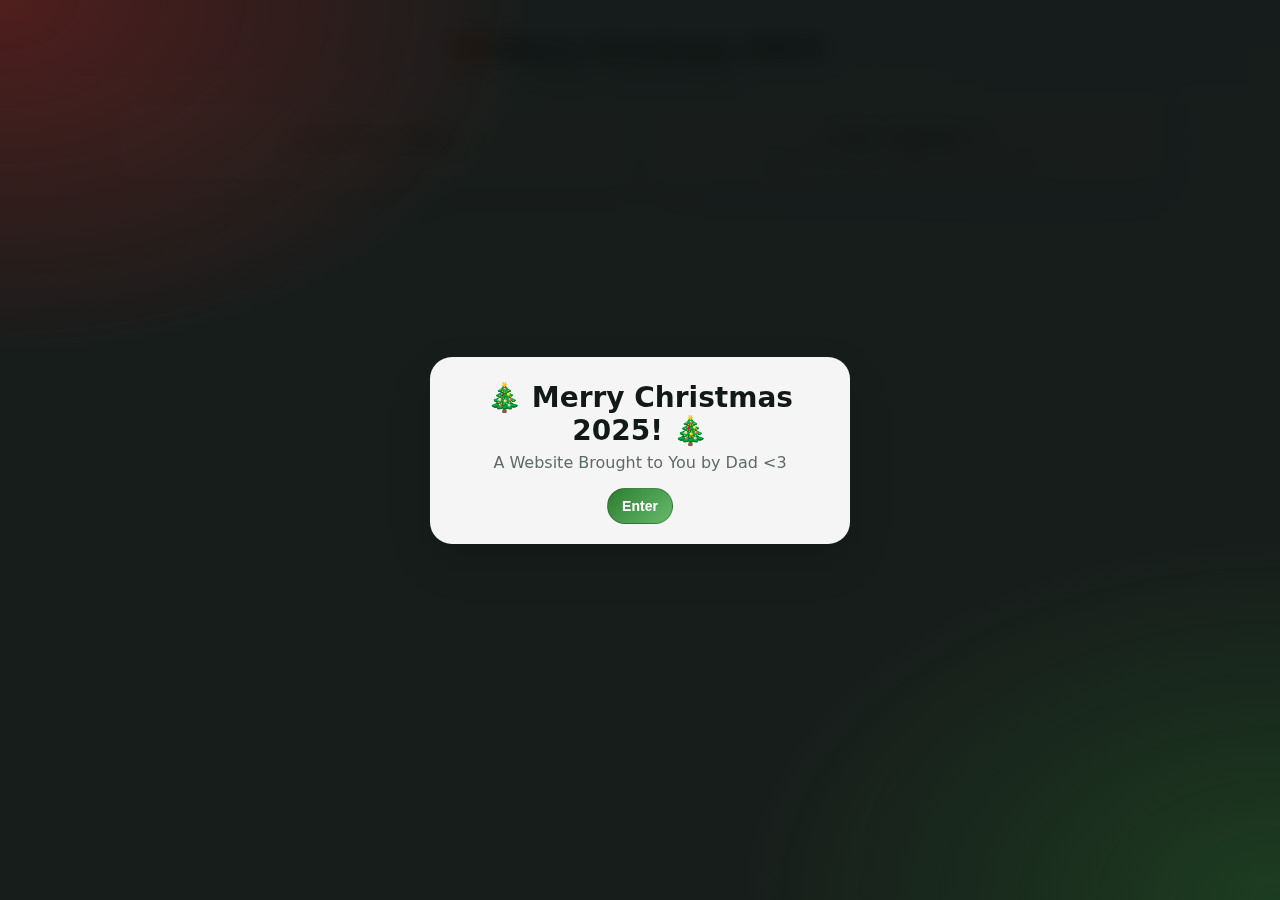
<file: index.html>
<!doctype html>
<html lang="en">
<head>
  <meta charset="utf-8" />
  <meta name="viewport" content="width=device-width, initial-scale=1" />
  <title>Merry Christmas 2025</title>
  <link rel="stylesheet" href="./assets/style.css" />
</head>
<body>
  <div id="xmas-splash" class="splash">
    <div class="splash-card">
      <h1>🎄 Merry Christmas 2025! 🎄</h1>
      <p>A Website Brought to You by Dad <3</p>
      <button class="btn primary" type="button" data-splash-enter>Enter</button>
    </div>
  </div>

  <main class="wrap section hub">
    <header class="hub-header">
      <h2>🎁 Merry Christmas 2025!</h2>
      <h3>Choose a room to open...</h3>
    </header>
    <section class="grid grid-2">
      <a class="tile room-tile" href="./emerson/index.html">
        <div class="tile-label">✨ Emerson's Room ✨</div>
        <div class="tile-sub">🧦 EmerSocks · 📚 Book Inventory</div>
      </a>
      <a class="tile room-tile" href="./kai/index.html">
        <div class="tile-label">🚀 Kai's Korner 🚀</div>
        <div class="tile-sub">🎮 Memory Game · 📚 Books · 🕹️ Games</div>
      </a>
    </section>
  </main>

  <script src="./assets/app.js"></script>
</body>
</html>
</file>
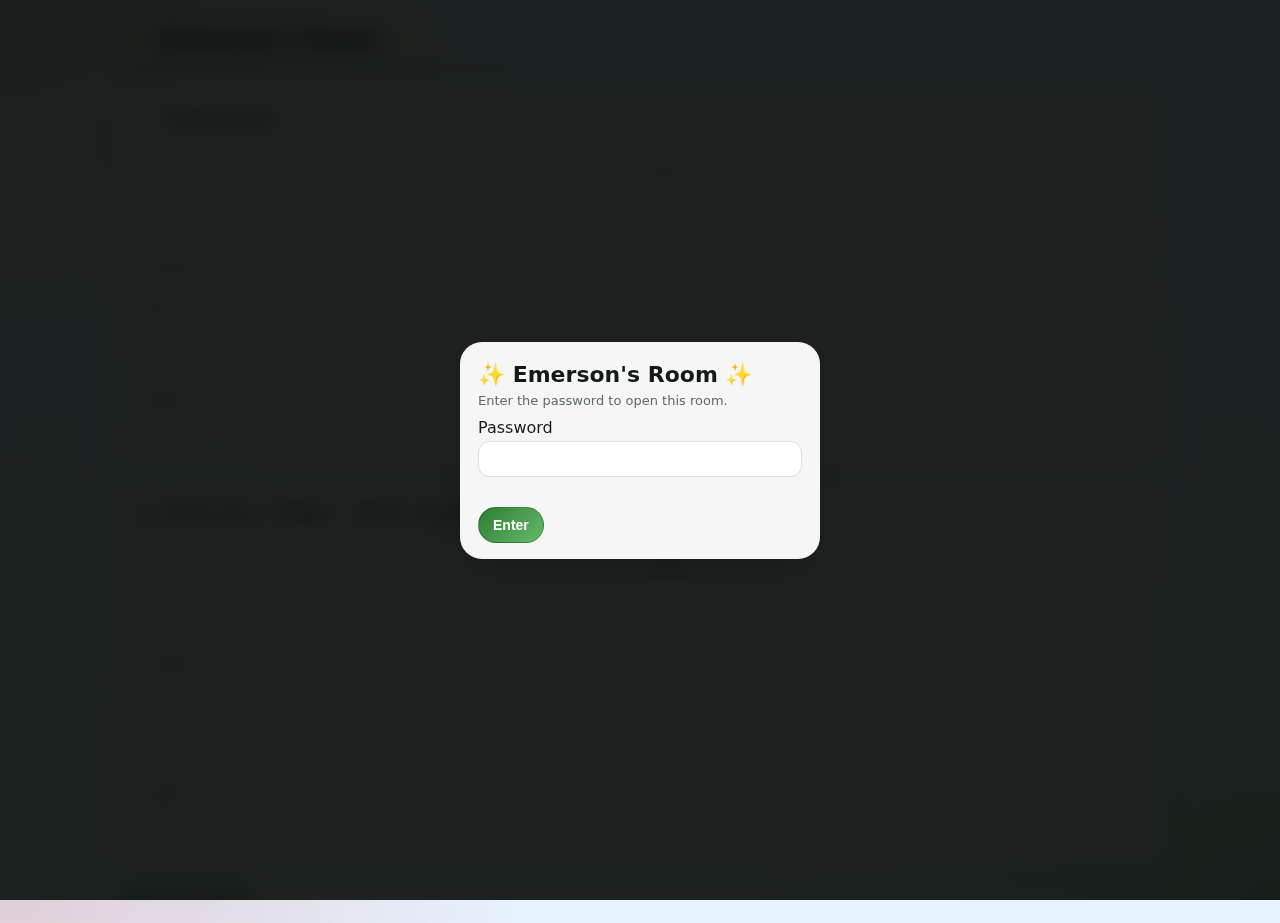
<file: emerson/index.html>
<!doctype html>
<html lang="en">
<head>
  <meta charset="utf-8" />
  <meta name="viewport" content="width=device-width, initial-scale=1" />
  <title>Emerson's Room</title>
  <link rel="stylesheet" href="../assets/style.css" />
</head>
<body class="room-emerson">
  <div id="gate-emerson" class="gate-overlay">
    <div class="gate-card">
      <h2>✨ Emerson's Room ✨</h2>
      <p class="help">Enter the password to open this room.</p>
      <label>
        Password
        <input type="password" autocomplete="off" />
      </label>
      <div class="gate-msg" data-gate-msg></div>
      <div class="actions">
        <button class="btn primary" type="button" data-gate-submit>Enter</button>
      </div>
    </div>
  </div>

  <main class="wrap section room">
    <header class="room-header">
      <h1>✨ Emerson's Room ✨</h1>
      <p class="help">This page is just for you. Use it to track your socks and books.</p>
    </header>

    <section class="card">
      <header class="card-head">
        <h2>🧦 EmerSocks!</h2>
      </header>
      <p class="help">Track your sock collection. Add pairs you own or ones you would like to get.</p>
      <form class="form" data-inventory="emer_socks" data-storage-key="emer_socks_v1">
        <div class="row">
          <label>
            Name
            <input name="name" required />
          </label>
          <label>
            Pattern
            <input name="pattern" />
          </label>
        </div>
        <div class="row">
          <label>
            Status
            <select name="status">
              <option value="owned">Owned</option>
              <option value="want">Want</option>
            </select>
          </label>
          <label>
            Pairs
            <input name="pairs" type="number" min="1" value="1" />
          </label>
        </div>
        <label>
          Notes
          <textarea name="notes" rows="2"></textarea>
        </label>
        <div class="actions">
          <button class="btn" type="submit">Add</button>
        </div>
      </form>
      <div class="list" data-list="emer_socks"></div>
      <div class="empty" data-empty="emer_socks">No socks added yet.</div>
    </section>

    <section class="card">
      <header class="card-head">
        <h2>📚 Emerson's Pages · Book Inventory</h2>
      </header>
      <p class="help">Keep a list of books you own, are reading, or want to read later.</p>
      <form class="form" data-inventory="emer_books" data-storage-key="emer_books_v1">
        <div class="row">
          <label>
            Title
            <input name="title" required />
          </label>
          <label>
            Author
            <input name="author" />
          </label>
        </div>
        <div class="row">
          <label>
            Status
            <select name="status">
              <option value="owned">Owned</option>
              <option value="want">Want</option>
              <option value="reading">Reading</option>
              <option value="finished">Finished</option>
            </select>
          </label>
          <label>
            Tag
            <input name="tag" placeholder="series, genre, etc." />
          </label>
        </div>
        <label>
          Notes
          <textarea name="notes" rows="2"></textarea>
        </label>
        <div class="actions">
          <button class="btn" type="submit">Add</button>
        </div>
      </form>
      <div class="list" data-list="emer_books"></div>
      <div class="empty" data-empty="emer_books">No books added yet.</div>
    </section>

    <footer class="footer">
      <a class="link" href="../index.html">Back to main page</a>
    </footer>
  </main>

  <script src="../assets/app.js"></script>
</body>
</html>
</file>
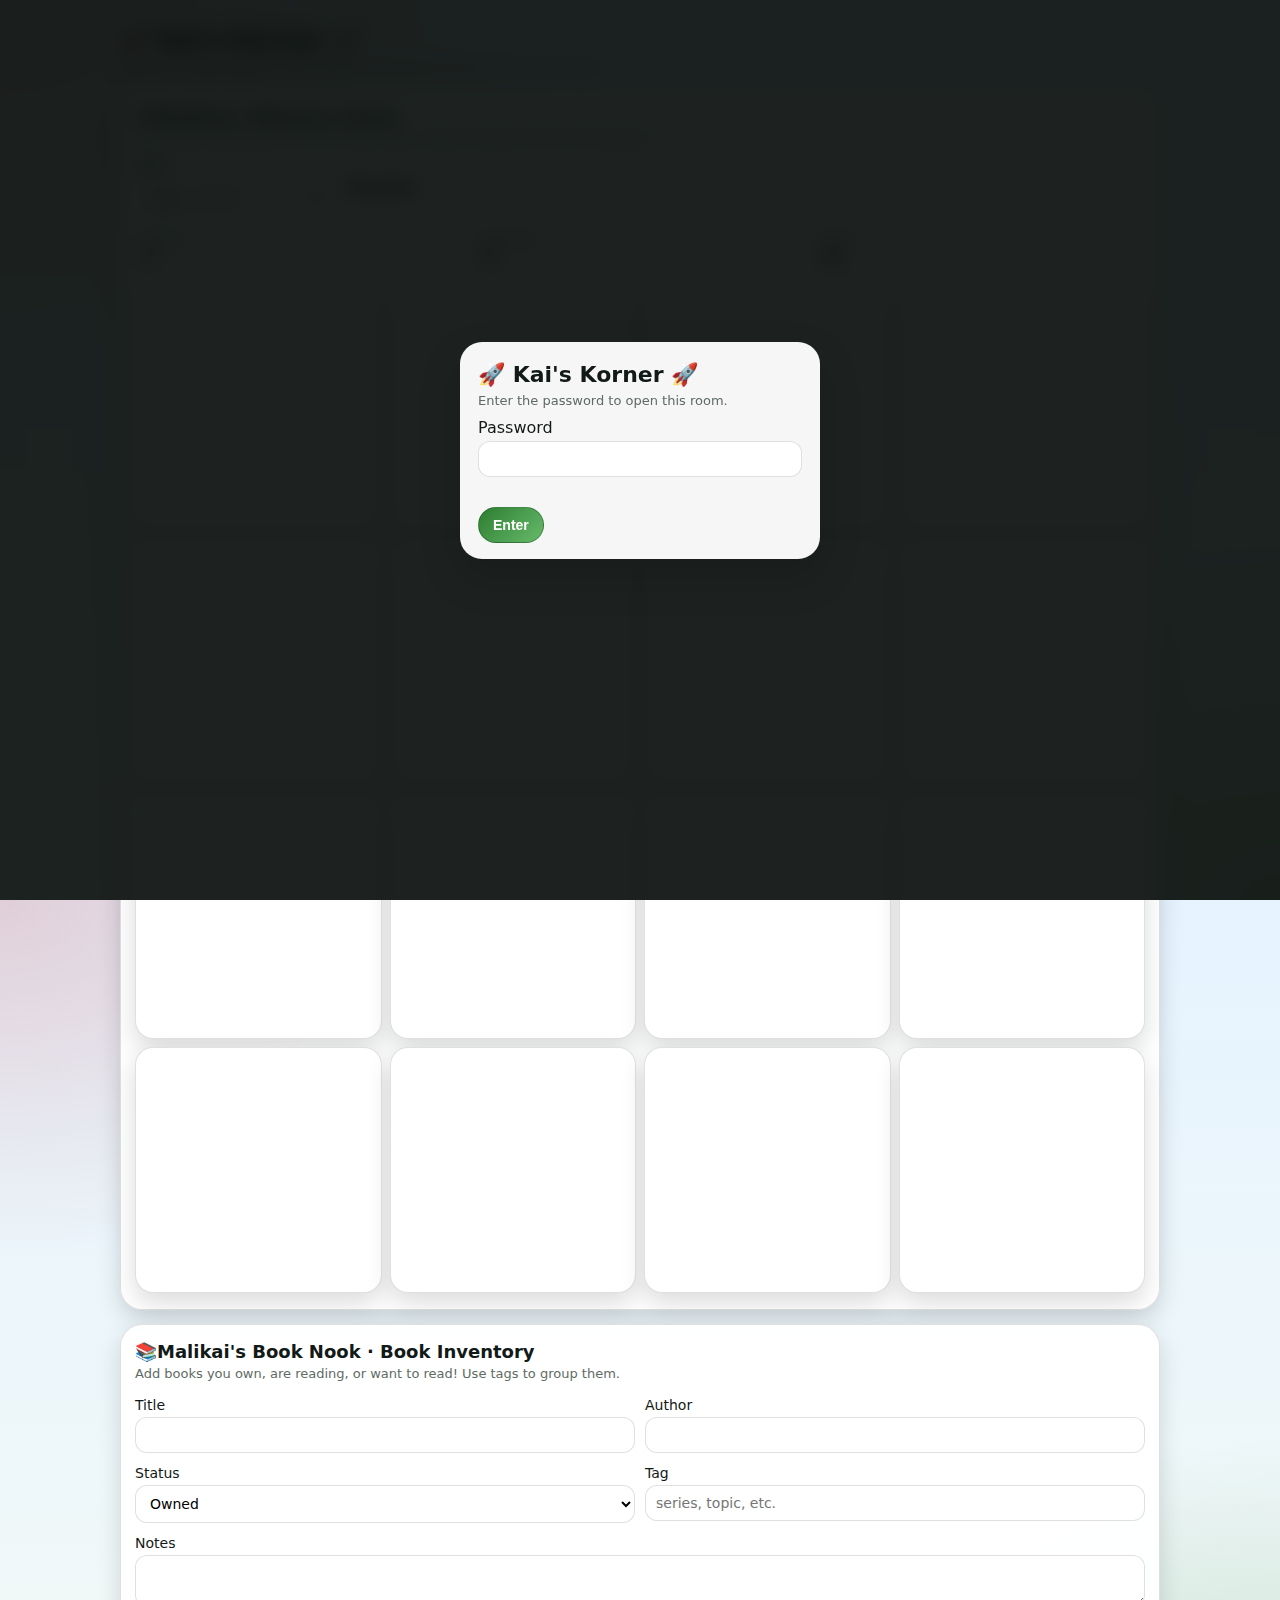
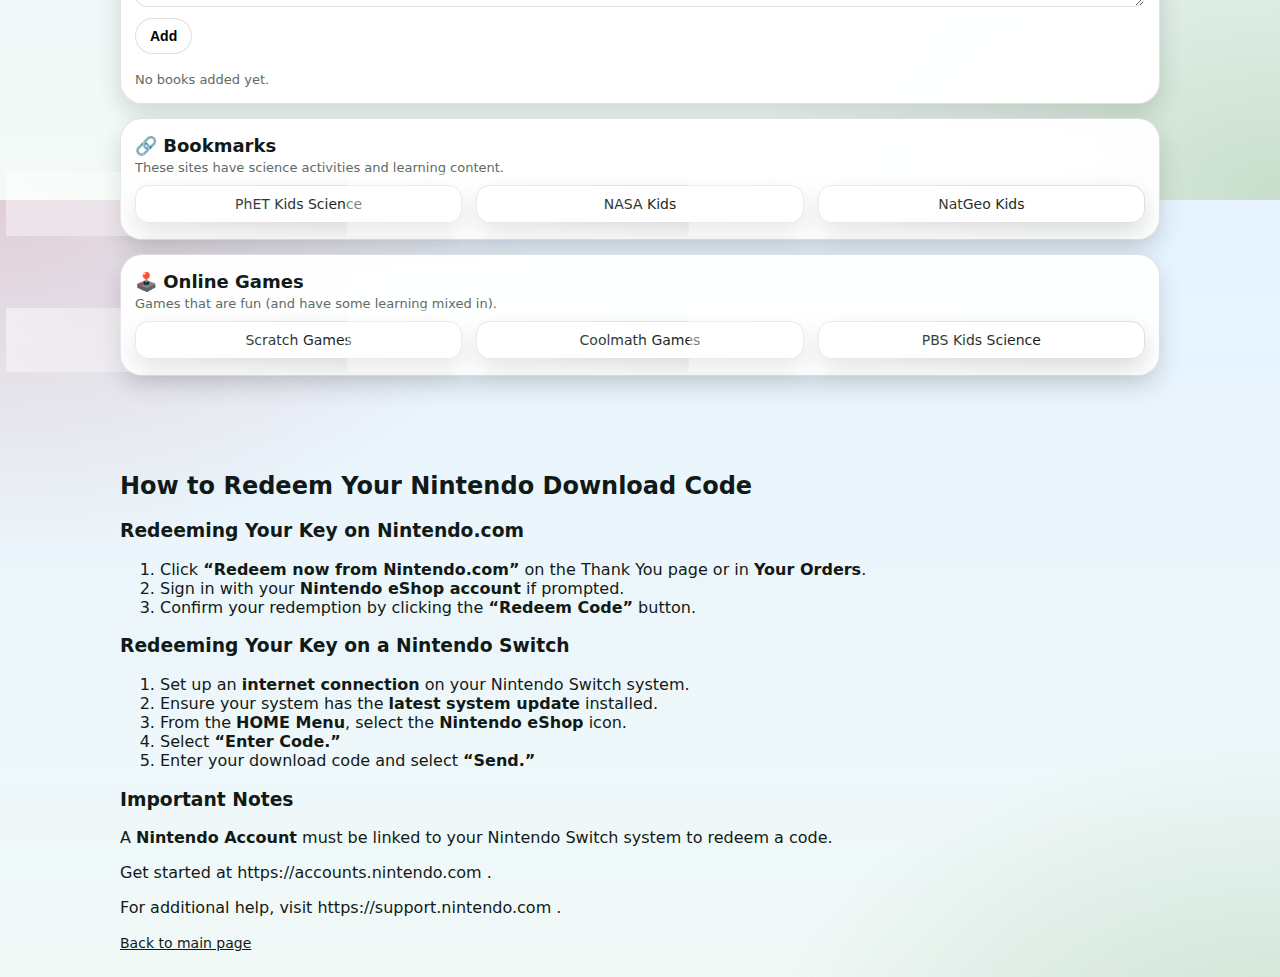
<file: kai/index.html>
<!doctype html>
<html lang="en">
<head>
  <meta charset="utf-8" />
  <meta name="viewport" content="width=device-width, initial-scale=1" />
  <title>Kai's Korner</title>
  <link rel="stylesheet" href="../assets/style.css" />
</head>
<body class="room-kai">
  <div id="gate-kai" class="gate-overlay">
    <div class="gate-card">
      <h2>🚀 Kai's Korner 🚀</h2>
      <p class="help">Enter the password to open this room.</p>
      <label>
        Password
        <input type="password" autocomplete="off" />
      </label>
      <div class="gate-msg" data-gate-msg></div>
      <div class="actions">
        <button class="btn primary" type="button" data-gate-submit>Enter</button>
      </div>
    </div>
  </div>

  <main class="wrap section room">
    <header class="room-header">
      <h1>🚀 Kai's Korner 🚀</h1>
      <p class="help">Play the memory game, track books, and jump to science and game sites.</p>
    </header>

    <section class="card">
      <header class="card-head">
        <h2>🎮Malikai's Memory Game</h2>
      </header>
      <p class="help">Tap cards to flip them over and match pairs. Match all pairs to finish the game!</p>
      <div class="controls">
        <label>
          Size
          <select id="mg-size">
            <option value="4">Easy - 4 × 4</option>
            <option value="5">Medium - 5 × 4</option>
            <option value="6">Hard - 6 × 4</option>
          </select>
        </label>
        <button class="btn" type="button" id="mg-new">New game</button>
      </div>
      <div class="mg-stats">
        <div class="stat"><span>Moves</span><strong id="mg-moves">0</strong></div>
        <div class="stat"><span>Matches</span><strong id="mg-matches">0</strong></div>
        <div class="stat"><span>Time</span><strong id="mg-time">0s</strong></div>
      </div>
      <div class="mg-grid" id="mg-grid"></div>
    </section>

    <section class="card">
      <header class="card-head">
        <h2>📚Malikai's Book Nook · Book Inventory</h2>
      </header>
      <p class="help">Add books you own, are reading, or want to read! Use tags to group them.</p>
      <form class="form" data-inventory="kai_books" data-storage-key="kai_books_v1">
        <div class="row">
          <label>
            Title
            <input name="title" required />
          </label>
          <label>
            Author
            <input name="author" />
          </label>
        </div>
        <div class="row">
          <label>
            Status
            <select name="status">
              <option value="owned">Owned</option>
              <option value="want">Want</option>
              <option value="reading">Reading</option>
              <option value="finished">Finished</option>
            </select>
          </label>
          <label>
            Tag
            <input name="tag" placeholder="series, topic, etc." />
          </label>
        </div>
        <label>
          Notes
          <textarea name="notes" rows="2"></textarea>
        </label>
        <div class="actions">
          <button class="btn" type="submit">Add</button>
        </div>
      </form>
      <div class="list" data-list="kai_books"></div>
      <div class="empty" data-empty="kai_books">No books added yet.</div>
    </section>

    <section class="card">
      <header class="card-head">
        <h2>🔗 Bookmarks</h2>
      </header>
      <p class="help">These sites have science activities and learning content.</p>
      <div class="grid grid-3 links-grid">
        <a class="tile small" href="https://phet.colorado.edu/" target="_blank" rel="noopener">PhET Kids Science</a>
        <a class="tile small" href="https://www.nasa.gov/kids/" target="_blank" rel="noopener">NASA Kids</a>
        <a class="tile small" href="https://kids.nationalgeographic.com/" target="_blank" rel="noopener">NatGeo Kids</a>
      </div>
    </section>

    <section class="card">
      <header class="card-head">
        <h2>🕹️ Online Games</h2>
      </header>
      <p class="help">Games that are fun (and have some learning mixed in).</p>
      <div class="grid grid-3 links-grid">
        <a class="tile small" href="https://scratch.mit.edu/games" target="_blank" rel="noopener">Scratch Games</a>
        <a class="tile small" href="https://www.coolmathgames.com/" target="_blank" rel="noopener">Coolmath Games</a>
        <a class="tile small" href="https://pbskids.org/games/science/" target="_blank" rel="noopener">PBS Kids Science</a>
      </div>
    </section><br>
    <br>
    <br>
    <br
    <br>
<h2>How to Redeem Your Nintendo Download Code</h2>

<h3>Redeeming Your Key on Nintendo.com</h3>
<ol>
  <li>Click <strong>“Redeem now from Nintendo.com”</strong> on the Thank You page or in <strong>Your Orders</strong>.</li>
  <li>Sign in with your <strong>Nintendo eShop account</strong> if prompted.</li>
  <li>Confirm your redemption by clicking the <strong>“Redeem Code”</strong> button.</li>
</ol>

<h3>Redeeming Your Key on a Nintendo Switch</h3>
<ol>
  <li>Set up an <strong>internet connection</strong> on your Nintendo Switch system.</li>
  <li>Ensure your system has the <strong>latest system update</strong> installed.</li>
  <li>From the <strong>HOME Menu</strong>, select the <strong>Nintendo eShop</strong> icon.</li>
  <li>Select <strong>“Enter Code.”</strong></li>
  <li>Enter your download code and select <strong>“Send.”</strong></li>
</ol>

<h3>Important Notes</h3>
<p>
  A <strong>Nintendo Account</strong> must be linked to your Nintendo Switch system to redeem a code.
</p>
<p>
  Get started at
  <a href="https://accounts.nintendo.com" target="_blank" rel="noopener">
    https://accounts.nintendo.com
  </a>.
</p>
<p>
  For additional help, visit
  <a href="https://support.nintendo.com" target="_blank" rel="noopener">
    https://support.nintendo.com
  </a>.
</p>

    <footer class="footer">
      <a class="link" href="../index.html">Back to main page</a>
    </footer>
  </main>

  <script src="../assets/app.js"></script>
</body>
</html>
</file>
<file: assets/style.css>
:root{
  --bg:#f3faf6;
  --bg2:#e6f3ff;
  --ink:#121a17;
  --muted:#5f6b65;
  --line:rgba(0,0,0,.12);
  --card:rgba(255,255,255,.96);
  --shadow:0 18px 40px rgba(0,0,0,.18);
  --shadow-soft:0 10px 24px rgba(0,0,0,.14);
  --accent:#2e7d32;
}

*{box-sizing:border-box}
html,body{height:100%;margin:0;padding:0}
body{
  font-family:system-ui,-apple-system,Segoe UI,Roboto,sans-serif;
  color:var(--ink);
  background:
    radial-gradient(900px 600px at 0% 0%, rgba(198,40,40,.18), transparent 60%),
    radial-gradient(900px 600px at 100% 100%, rgba(46,125,50,.22), transparent 60%),
    linear-gradient(180deg,var(--bg2),var(--bg));
}

a{color:inherit;text-decoration:none}

.wrap{width:min(1040px,100% - 32px);margin:0 auto}
.section{padding:26px 0}
@media(max-width:560px){
  .wrap{width:calc(100% - 20px);}
  .section{padding:18px 0;}
}

.hub{text-align:center}
.hub-header h2{
  margin:8px 0 0;
  font-size:26px;
}
.hub-header h3{
  margin:4px 0 18px;
  font-size:16px;
  color:var(--muted);
}

.grid{
  display:grid;
  gap:14px;
}
.grid-2{grid-template-columns:repeat(2,minmax(0,1fr));}
.grid-3{grid-template-columns:repeat(3,minmax(0,1fr));}
@media(max-width:720px){
  .grid-2,.grid-3{grid-template-columns:repeat(2,minmax(0,1fr));}
}
@media(max-width:520px){
  .grid-2,.grid-3{grid-template-columns:1fr;}
}

.tile{
  position:relative;
  padding:18px 16px;
  border-radius:20px;
  background:var(--card);
  border:1px solid var(--line);
  box-shadow:var(--shadow-soft);
  transition:transform .16s ease,box-shadow .16s ease,background .16s ease;
}
.tile:before{
  content:"";
  position:absolute;
  inset:-40%;
  background:radial-gradient(circle at 0 0,rgba(255,255,255,.7),transparent 60%);
  opacity:.7;
  pointer-events:none;
}
.tile:hover{
  transform:translateY(-2px);
  box-shadow:var(--shadow);
  background:#ffffff;
}
.room-tile .tile-label{
  font-weight:700;
  font-size:18px;
}
.tile-sub{
  margin-top:4px;
  font-size:14px;
  color:var(--muted);
}
.tile.small{
  padding:10px 8px;
  border-radius:14px;
  text-align:center;
  font-size:14px;
}

/* splash */

.splash{
  position:fixed;
  inset:0;
  z-index:40;
  display:flex;
  align-items:center;
  justify-content:center;
  background:
    radial-gradient(900px 600px at 0% 0%, rgba(198,40,40,.32), transparent 60%),
    radial-gradient(900px 600px at 100% 100%, rgba(46,125,50,.34), transparent 60%),
    rgba(4,10,8,.92);
  backdrop-filter:blur(12px);
  transition:opacity .25s ease;
}
.splash-hide{
  opacity:0;
  pointer-events:none;
}
.splash-card{
  width:min(420px,100% - 40px);
  padding:24px 22px 20px;
  border-radius:22px;
  background:var(--card);
  box-shadow:var(--shadow);
  text-align:center;
}
.splash-card h1{
  margin:0 0 6px;
  font-size:28px;
}
.splash-card p{
  margin:0 0 16px;
  color:var(--muted);
}

/* cards & layout */

.card{
  background:var(--card);
  border-radius:22px;
  border:1px solid var(--line);
  padding:16px 14px;
  box-shadow:var(--shadow-soft);
}
.card + .card{margin-top:14px;}
.card-head{
  display:flex;
  justify-content:space-between;
  align-items:center;
  gap:10px;
  margin-bottom:4px;
}
.card-head h2{
  margin:0;
  font-size:18px;
}

.room-header h1{
  margin:0 0 6px;
  font-size:24px;
}
.room-header .help{
  margin-bottom:14px;
}

.help{
  font-size:13px;
  color:var(--muted);
  margin:4px 0 10px;
}

/* forms */

.form label{
  display:block;
  font-size:14px;
  margin:6px 0;
}
input,select,textarea{
  width:100%;
  margin-top:4px;
  padding:9px 10px;
  border-radius:12px;
  border:1px solid var(--line);
  background:#ffffff;
  font-family:inherit;
  font-size:14px;
}
input:focus,select:focus,textarea:focus{
  outline:none;
  border-color:rgba(46,125,50,.7);
  box-shadow:0 0 0 3px rgba(46,125,50,.2);
}
.row{
  display:grid;
  grid-template-columns:repeat(2,minmax(0,1fr));
  gap:10px;
}
@media(max-width:640px){
  .row{grid-template-columns:1fr;}
}

.actions{
  display:flex;
  gap:10px;
  margin-top:8px;
}

.btn{
  border-radius:999px;
  border:1px solid var(--line);
  padding:9px 14px;
  background:#ffffff;
  font-size:14px;
  font-weight:600;
  cursor:pointer;
  transition:background .16s ease,box-shadow .16s ease,transform .12s ease;
}
.btn.primary{
  background:linear-gradient(135deg,#2e7d32,#66bb6a);
  border-color:rgba(20,57,24,.3);
  color:#ffffff;
}
.btn:hover{
  transform:translateY(-1px);
  box-shadow:var(--shadow-soft);
}

/* list items */

.list{
  margin-top:10px;
  display:flex;
  flex-direction:column;
  gap:8px;
}
.item{
  display:flex;
  justify-content:space-between;
  gap:10px;
  padding:8px 10px;
  border-radius:16px;
  border:1px solid var(--line);
  background:#ffffff;
}
.item-main{font-size:14px;}
.item-main strong{display:block;margin-bottom:2px;}
.item-meta{
  font-size:12px;
  color:var(--muted);
}
.item-notes{
  margin-top:2px;
  font-size:12px;
  color:var(--muted);
}
.item-actions{flex:0 0 auto;}
.item-actions .btn{
  font-size:12px;
  padding:5px 9px;
}

.empty{
  margin-top:8px;
  font-size:13px;
  color:var(--muted);
}

/* footer */

.footer{
  margin-top:18px;
  font-size:14px;
}
.link{text-decoration:underline;}

/* gates */

.gate-overlay{
  position:fixed;
  inset:0;
  z-index:35;
  display:flex;
  align-items:center;
  justify-content:center;
  background:rgba(4,10,8,.9);
  backdrop-filter:blur(10px);
  transition:opacity .25s ease;
}
.gate-hide{
  opacity:0;
  pointer-events:none;
}
.gate-card{
  width:min(360px,100% - 40px);
  padding:20px 18px 16px;
  border-radius:22px;
  background:var(--card);
  box-shadow:var(--shadow);
}
.gate-card h2{
  margin:0 0 6px;
  font-size:22px;
}
.gate-msg{
  min-height:16px;
  margin-top:6px;
  font-size:13px;
  color:var(--muted);
}

/* memory game */

.mg-stats{
  display:flex;
  flex-wrap:wrap;
  gap:8px;
  margin:8px 0 10px;
}
.stat{
  flex:1 1 80px;
  padding:6px 8px;
  border-radius:16px;
  border:1px solid var(--line);
  background:#ffffff;
  font-size:13px;
}
.stat span{
  display:block;
  color:var(--muted);
}
.stat strong{
  display:block;
  font-size:16px;
}

.mg-grid{
  display:grid;
  grid-template-columns:repeat(4,minmax(0,1fr));
  gap:8px;
}
@media(max-width:720px){
  .mg-grid{grid-template-columns:repeat(4,minmax(0,1fr));}
}
@media(max-width:520px){
  .mg-grid{grid-template-columns:repeat(3,minmax(0,1fr));}
}

.mg-card{
  aspect-ratio:1;
  border-radius:18px;
  border:1px solid var(--line);
  background:#ffffff;
  box-shadow:var(--shadow-soft);
  display:flex;
  align-items:center;
  justify-content:center;
  font-size:30px;
  cursor:pointer;
  transition:transform .12s ease,box-shadow .12s ease,background .12s ease;
}
.mg-card.open{
  background:#f1f8e9;
}
.mg-card.matched{
  background:#c8e6c9;
}
.mg-card:hover{
  transform:translateY(-2px);
  box-shadow:var(--shadow);
}

/* controls */

.controls{
  display:flex;
  flex-wrap:wrap;
  gap:8px;
  align-items:center;
  margin-bottom:8px;
}
.controls label{margin:0;}

.links-grid .tile{
  text-align:center;
}
</file>
